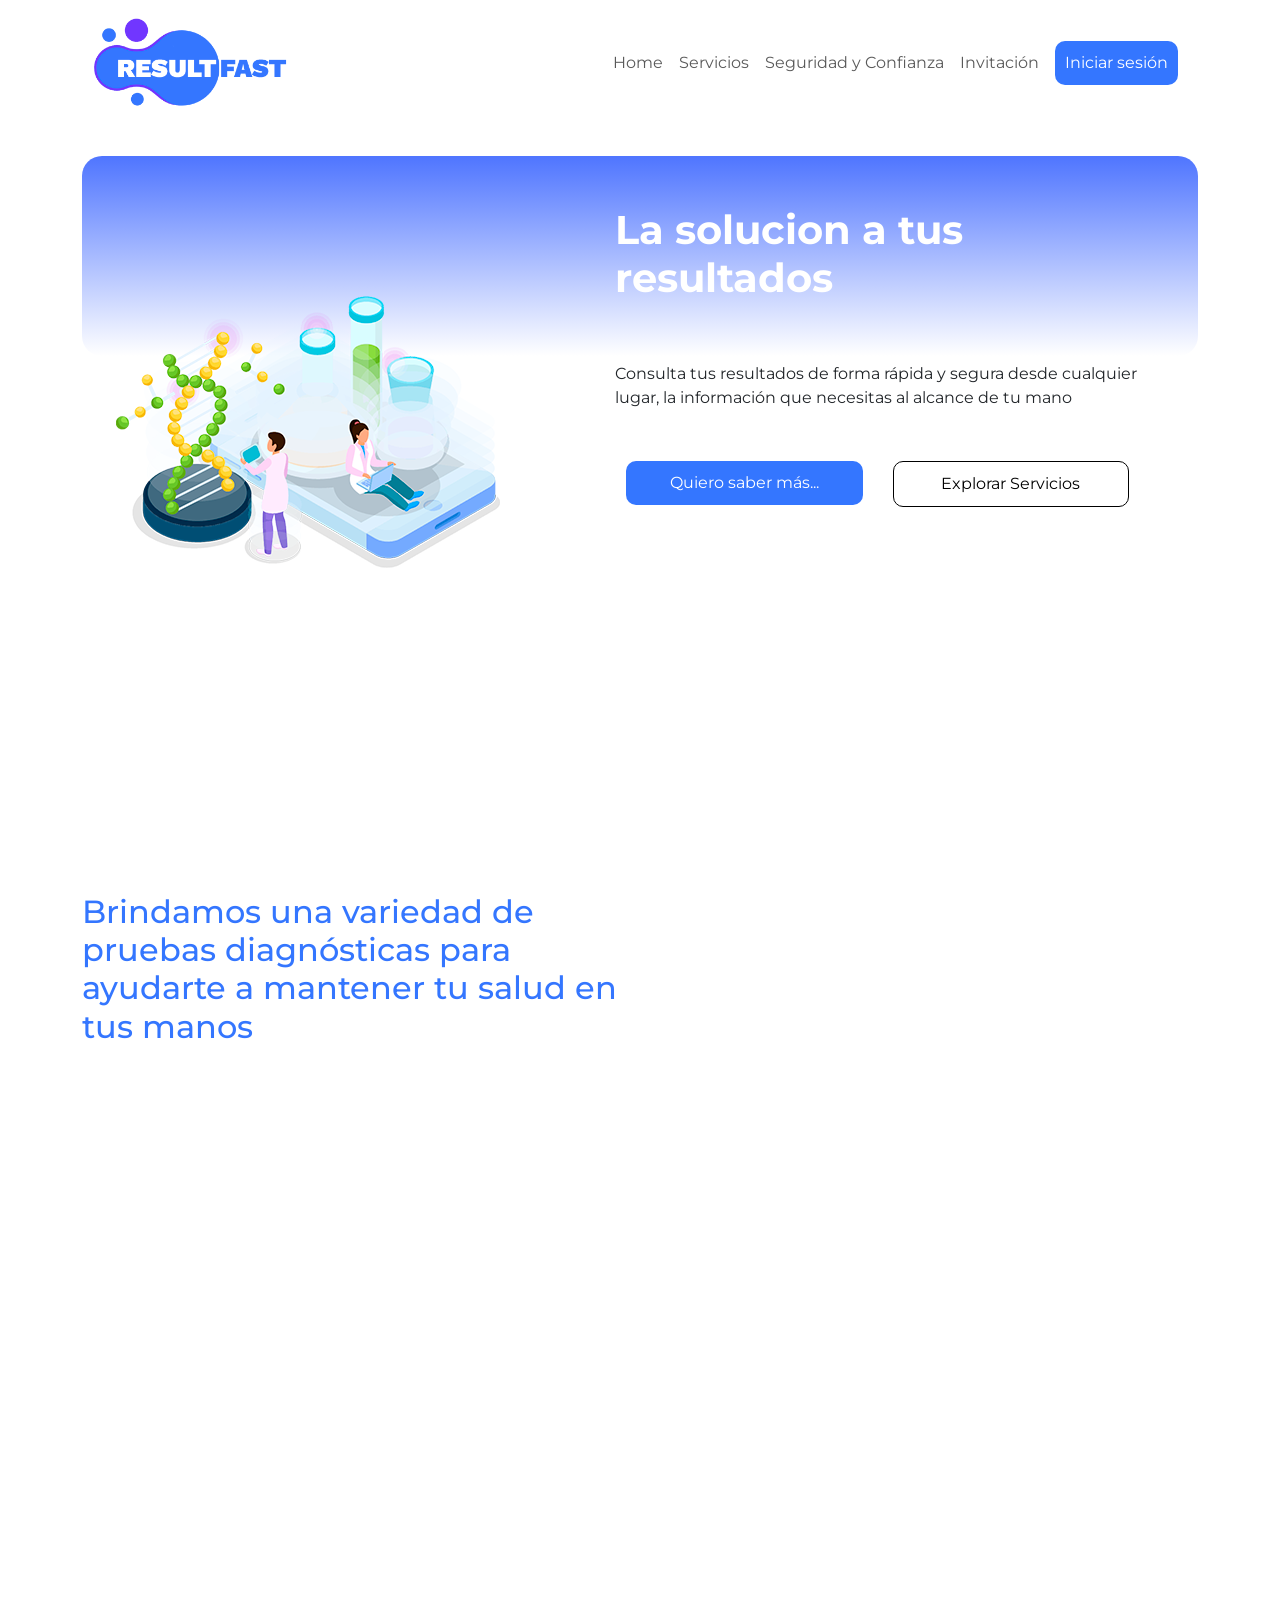
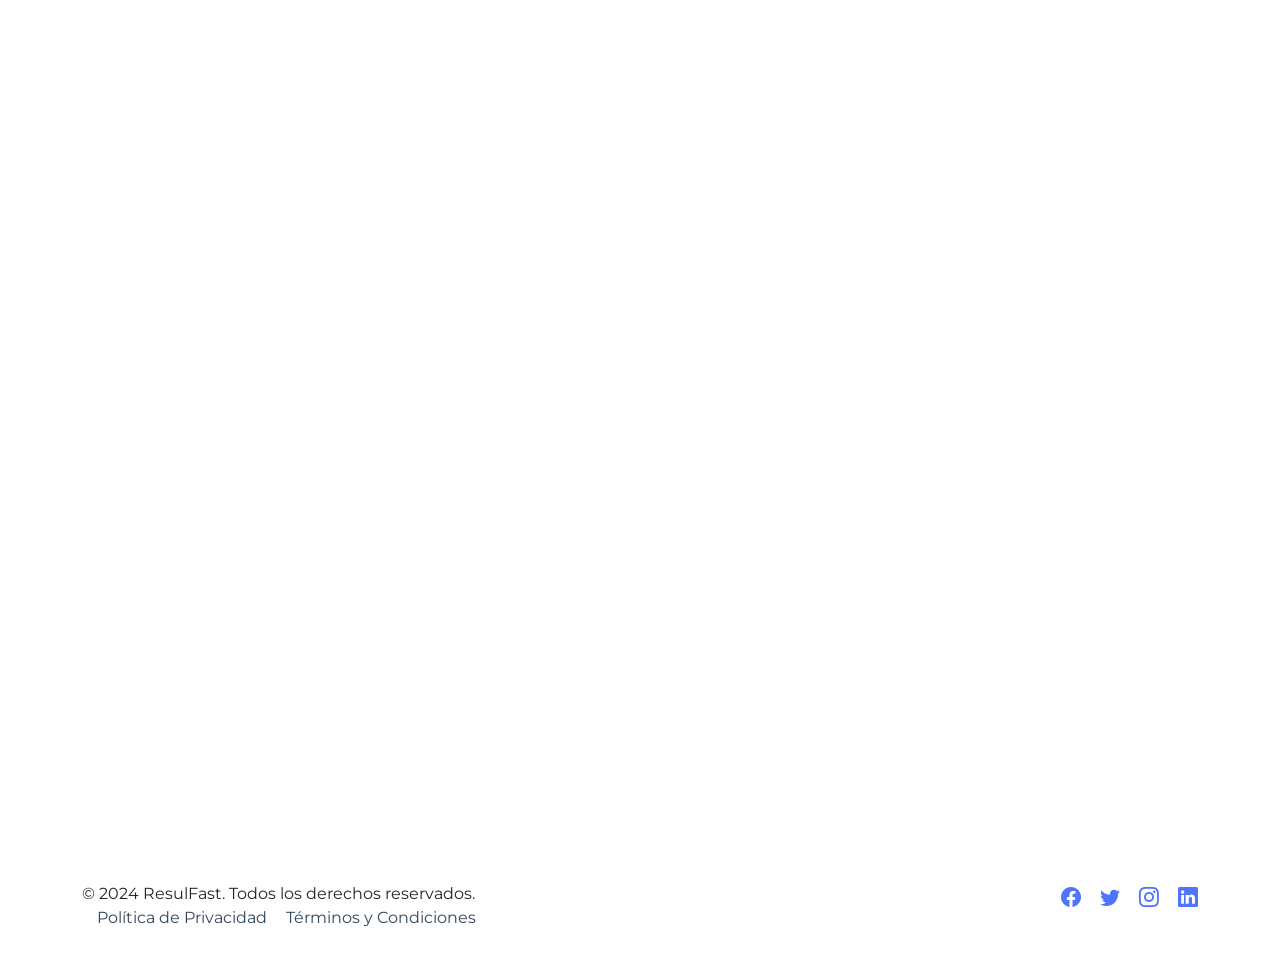
<file: index.html>
<!DOCTYPE html>
<html lang="es">
<head>
    <meta charset="UTF-8">
    <meta name="viewport" content="width=device-width, initial-scale=1.0">
    <title>Bienvenidos</title>
    <!-- conexion a bootstrap -->
    <link href="https://cdn.jsdelivr.net/npm/bootstrap@5.3.3/dist/css/bootstrap.min.css" rel="stylesheet" integrity="sha384-QWTKZyjpPEjISv5WaRU9OFeRpok6YctnYmDr5pNlyT2bRjXh0JMhjY6hW+ALEwIH" crossorigin="anonymous">


    <!-- Favicons -->
  <link href="assets/img/resultado.png" rel="icon">
  <link href="assets/img/resultado.png" rel="apple-touch-icon">
    <!-- Conexión a boostrap icons -->
    <link rel="stylesheet" href="https://cdn.jsdelivr.net/npm/bootstrap-icons@1.10.5/font/bootstrap-icons.css">

    
    <!-- Data AOS CSS -->
    <link href="https://unpkg.com/aos@2.3.1/dist/aos.css" rel="stylesheet">


    <!-- conexion a los estilos propios -->
    <link rel="stylesheet" href="assets2/style/main.css">

</head>
<body>
    <header>
      <div class="container">
        <nav class="navbar navbar-expand-lg">
          <div class="container-fluid">
            <a class="navbar-brand" href="#"><img src="assets2/img/logo.png" alt="Logo" data-aos="fade-down" data-aos-duration="1000"></a>
            <button class="navbar-toggler" type="button" data-bs-toggle="collapse" data-bs-target="#navbarNav" aria-controls="navbarNav" aria-expanded="false" aria-label="Toggle navigation" data-aos="fade-down" data-aos-duration="1000">
              <span class="navbar-toggler-icon"></span>
            </button>
            <div class="collapse navbar-collapse " id="navbarNav" data-aos="fade-down" data-aos-duration="1000">
              <ul class="navbar-nav">
                <li class="nav-item">
                  <a class="nav-link" href="#hero">Home</a>
                </li>
                <li class="nav-item">
                  <a class="nav-link" href="#contenido1">Servicios</a>
                </li>
                <li class="nav-item">
                  <a class="nav-link" href="#contenido2">Seguridad y Confianza</a>
                </li>
                <li class="nav-item">
                  <a class="nav-link" href="#contenido3">Invitación</a>
                </li>
                <li class="nav-item">
                  <a class="nav-link seguir" href="Login.html" data-aos="fade-down" data-aos-duration="1000"><button>Iniciar sesión</button></a>
                </li>
              </ul>
            </div>
          </div>
        </nav>
      </div>
        

          <div id="hero">
            <div class="container">
                <div class="fondo">
                    <div class="row">
                        <article class="col-lg-5 col-md-5 col-sm-12 elementos">
                            <div class="imagen_hero" data-aos="fade-up" data-aos-duration="1000">
                                <img src="assets2/img/hero.png" alt="Imagen hero">
                            </div>
                        </article>
        
                        <article class="col-lg-7 col-md-7 col-sm-12 info " >
                            <h1 data-aos="fade-up" data-aos-duration="1500">La solucion a tus resultados</h1>
                            <p data-aos="fade-up" data-aos-duration="1700">Consulta tus resultados de forma rápida y segura desde cualquier lugar, la información que necesitas al alcance de tu mano</p>
        
                            <div class="d-flex" data-aos="fade-up" data-aos-duration="2000">
                              <div class="btn seguir me-2">
                                  <a href="#contenido1"><button>Quiero saber más...</button></a>
                              </div>
                              <div class="btn algo" data-aos="fade-up" data-aos-duration="2000" data-aos-delay="500">
                                  <a href="#contenido1"><button>Explorar Servicios</button></a>
                              </div>
                          </div>
                          
                        </article>
                    </div>
                </div>
            </div>
          </div>
        </div>
    </header>

    <main>
      <section id="contenido1">
        <div class="container">
          <div class="row">
            <article class="col-lg-6 col-md-6">
              <h2 data-aos="fade-up" data-aos-duration="1000" data-aos-delay="0" class="font-blue">Brindamos una variedad de pruebas diagnósticas para ayudarte a mantener tu salud en tus manos</h2>
            </article>
            <article class="col-lg-6 col-md-6 col-sm-12">
              <div class="row">
                <article class="col-lg-6 col-md-12">
                  <div class="card tarjeta">
                    <i class="bi bi-file-earmark-text" data-aos="fade-up" data-aos-duration="1000" data-aos-delay="500"></i>

                    <div class="card-body">
                      <h5 class="card-title" data-aos="fade-up" data-aos-duration="1000" data-aos-delay="550"> Consulta de Resultados </h5>
                      <p class="card-text" data-aos="fade-up" data-aos-duration="1000" data-aos-delay="600">Acceso continuo a resultados de pruebas y análisis realizados.</p>
                    </div>
                  </div>
                </article>
                <article class="col-lg-6 col-md-12">
                  <div class="card tarjeta">
                    <i class="bi bi-download" data-aos="fade-up" data-aos-duration="1000" data-aos-delay="500"></i>

                    <div class="card-body">
                      <h5 class="card-title"data-aos="fade-up" data-aos-duration="1000" data-aos-delay="650"> Descarga de Documentos </h5>
                      <p class="card-text"data-aos="fade-up" data-aos-duration="1000" data-aos-delay="700">Opción para descargar resultados en formatos como PDF o Excel.</p>
                    </div>
                  </div>
                </article>
              </div>

              <div class="row">
                <article class="col-lg-6 col-md-12">
                  <div class="card tarjeta">
                    <i class="bi bi-shield-lock" data-aos="fade-up" data-aos-duration="1000" data-aos-delay="500"></i>

                    <div class="card-body">
                      <h5 class="card-title"data-aos="fade-up" data-aos-duration="1000" data-aos-delay="750"> Seguridad y Privacidad </h5>
                      <p class="card-text"data-aos="fade-up" data-aos-duration="1000" data-aos-delay="800">Cumplimos con estándares de seguridad de datos, protegiendo tu información y asegurando su confidencialidad.</p>
                    </div>
                  </div>
                </article>
                <article class="col-lg-6 col-md-12">
                  <div class="card tarjeta">
                    <i class="bi bi-search" data-aos="fade-up" data-aos-duration="1000" data-aos-delay="500"></i>

                    <div class="card-body">
                      <h5 class="card-title"data-aos="fade-up" data-aos-duration="1000" data-aos-delay="850"> Sistema de Búsqueda </h5>
                      <p class="card-text"data-aos="fade-up" data-aos-duration="1000" data-aos-delay="900">Se puede buscar rápidamente información la orden especifica, por numero de prueba y fecha, rango de fechas</p>
                    </div>
                  </div>
                </article>
              </div>
            </div>
          </div>
        </div>
      </section>

      <section id="contenido2">
        <div class="container">
            <div class="row">
                <div class="col-lg-6 col-md-6">
                  <div class="fondoCircular" data-aos="fade-up" data-aos-duration="1000" data-aos-delay="0">
                    <div class="imagen2">
                        <img src="assets2/img/Lifesavers - Videocall.png" alt="interoperatividad">
                    </div>
                    <div class="elemento2 icono" data-aos="zoom-in" data-aos-duration="1000" data-aos-delay="400">
                        <i class="bi bi-speedometer"></i>
                    </div>
                    <div class="elemento3 icono" data-aos="zoom-in" data-aos-duration="1000" data-aos-delay="500">
                        <i class="bi bi-arrow-left-right"></i>
                    </div>
                    <div class="elemento4 icono" data-aos="zoom-in" data-aos-duration="1000" data-aos-delay="600">
                        <i class="bi bi-gear"></i>
                    </div>
                    <div class="elemento5 icono" data-aos="zoom-in" data-aos-duration="1000" data-aos-delay="700">
                        <i class="bi bi-check-circle"></i>
                    </div>
                </div>
                
                </div>
                <div class="col-lg-6 col-md-6">
                    <h2 data-aos="zoom-fade-up" data-aos-duration="1000" data-aos-delay="300">Interfaz Segura y Amigable</h2>
                    <p data-aos="zoom-fade-up" data-aos-duration="1000" data-aos-delay="500">Accede a tus resultados de manera sencilla y con total confianza, garantizando siempre que se cumplan los más altos estándares de seguridad. Nuestro compromiso es brindarte una experiencia segura y confiable, donde puedas consultar tus datos sin preocupaciones, sabiendo que cada información está protegida con las mejores prácticas de seguridad disponibles.</p>
                </div>
            </div>
        </div>
    </section>

    <section id="contenido3">
      <div class="container" data-aos="fade-up" data-aos-duration="1000" data-aos-delay="0">
        <h2 data-aos="fade-up" data-aos-duration="1000" data-aos-delay="200"> ¡No dejes pasar esta oportunidad y únete a nuestra red! </h2>
        <div class="btn seguir me-2" data-aos="fade-up" data-aos-duration="1000" data-aos-delay="300">
          <a href="Login.html"><button>Inicia Sesión</button></a>
        </div>
      </div>

    </section>
    </main>

    <footer>
      <div class="container">
        <div class="row">
            <div class="col-md-6">
                <p>&copy; 2024 ResulFast. Todos los derechos reservados.</p>
                <ul class="footer-links">
                    <li><a href="#">Política de Privacidad</a></li>
                    <li><a href="#">Términos y Condiciones</a></li>
                </ul>
            </div>
            <div class="col-md-6 text-end">
                <ul class="social-icons">
                    <li><a href="#"><i class="bi bi-facebook"></i></a></li>
                    <li><a href="#"><i class="bi bi-twitter"></i></a></li>
                    <li><a href="#"><i class="bi bi-instagram"></i></a></li>
                    <li><a href="#"><i class="bi bi-linkedin"></i></a></li>
                </ul>
            </div>
        </div>
      </div>
    </footer>

    <!-- Conexión a Aos Animate-->
    <script src="https://unpkg.com/aos@2.3.1/dist/aos.js"></script>
    <!-- Conexion a js de bootstrap -->
    <script src="https://cdn.jsdelivr.net/npm/bootstrap@5.3.3/dist/js/bootstrap.bundle.min.js" integrity="sha384-YvpcrYf0tY3lHB60NNkmXc5s9fDVZLESaAA55NDzOxhy9GkcIdslK1eN7N6jIeHz" crossorigin="anonymous"></script>

    <script>
      AOS.init();
    </script>

</body>
</html>
</file>
<file: assets2/style/main.css>
/* Importar fuentes */
@import url('https://fonts.googleapis.com/css2?family=Montserrat:ital,wght@0,100..900;1,100..900&display=swap');

/* Variables */
:root{
    --bg: #DEE5D4;
    --blanco: #ffffff;
    --negro: #000000;
    --azuOs: #8EACCD;
    --azuCl: #D2E0FB;
}


*{
    font-family: "Montserrat", sans-serif;
}



/*--------------------------------------------------------------
# Estilos index
--------------------------------------------------------------*/
.navbar-collapse{
    display: flex;
    justify-content: end;
    
}
nav.navbar ul li a{
    position: relative;
}
nav .navbar-nav {
    align-items: center;
}
#hero{
    margin-top: 30px;
}

#hero h1{
    font-weight: 700;
}
#hero .fondo{
    height: 200px;
    width: 100%;
    background: linear-gradient(to bottom, #4F75FF, #ffffff);
    border-radius: 20px;
    position: relative;
}

#hero .row{
    z-index: 2;
    position: relative;
    height: 100%;
    display: flex; 
    flex-wrap: wrap;
}
#hero .fondo::before{
    content: "";
    position: absolute;
    z-index: 1;
}
#hero .row .imagen_hero {
    display: flex;
    justify-content: center; 
    margin-top: 40px; 
}

#hero .row .elementos{
    padding: 50px 70px;
}
#hero .row .info{
    padding: 50px 70px;
}

#hero .row .info h1{
    margin-bottom: 60px;
    color: #fff;
}

.imagen_hero img{
    width: 400px;
}

.font-blue{
    color: #3476ff;
}
#hero .row .info p{
    margin-bottom: 40px;
}
#hero .row .info .btn{
    padding: 10px;
    border-radius: 20px;
}
#hero .btn {
    flex: 1;
}
.navbar-brand img{
    height: 100px;
}

.seguir button {
    background-color: #3476ff;
    color: white;
    padding: 10px; 
    border: none;
    cursor: pointer;
    border-radius: 10px;
}

#hero .algo button {
    background-color: white;
    color: black;
    padding: 10px; 
    border: 1px solid black; 
    cursor: pointer;
    border-radius: 10px;
}

#hero .btn button {
    width: 100%; 
}

#hero .row{
    position: relative;
}

/* Estilos main */

main{
    margin-top: 300px;
}
#contenido1 {
    padding: 100px  0;
}
#contenido1 h2{
    padding-top: 25%;
}

#contenido1 .tarjeta{
    margin: 25px 0;
    border: none;
}

#contenido1 .tarjeta i{
    font-size: 30px;
    color: #fff;
}
#contenido1 .tarjeta i::before{
    background-color: #3476ff;
    border-radius: 50px;
    padding: 20px;
    margin: 12px 0 0px 16px;
}

#contenido2 {
    padding: 80px 0;
}

#contenido2 .fondoCircular {
    height: 350px;
    width: 350px;
    background: linear-gradient(to bottom, #3476ff, #ffffff);
    border-radius: 50%;
    position: relative;
    display: flex; /* Para centrar la imagen */
    justify-content: center;
    align-items: center;
}

#contenido2 .imagen2 {
    position: absolute;
    right: 92px;
    top: 19px;
    z-index: 2;
    max-height: 80%;
    max-width: 80%;
}

#contenido2 .icono{
    position: absolute; 
    z-index: 3; 
    font-size: 40px; 
    color: #fff;
}
#contenido2 .icono:hover{
    transform: scale(1.1);
}
#contenido2 i::before{
    padding: 6px;
    background: #3476ff;
    border-radius: 50%;
}


#contenido2 .elemento2 {
    top: 9%;
    left: 5%;
}

#contenido2 .elemento3 {
    top: 9%;
    right: 6%;

}

#contenido2 .elemento4 {
    top: -5%;
    left: 27%;

}

#contenido2 .elemento5 {
    top: -5%;
    right: 27%;
}
#contenido2 h2{
    padding-top: 12%;
    margin-bottom: 6%;
    font-weight: 500;
}

#contenido3{
    margin: 100px 0;
}

#contenido3 .container{
    background: linear-gradient(to bottom, #4F75FF, rgba(200, 218, 240, 0.682), #ffffff,  #4F75FF);

    text-align: center;
    padding: 80px;
    border-radius: 20px;
}
#container3 h2{
    font-weight: 600;
}

footer {
    padding: 20px 20px; 
    margin-top: 40px; 
}

footer p {
    margin: 0; 
}

footer .footer-links {
    list-style: none; 
    padding: 0; 
}

footer .footer-links li {
    display: inline; 
    margin-left: 15px; 
}

footer .footer-links a {
    text-decoration: none; 
    color: #32465c; 
    transition: color 0.3s; 
}

footer .footer-links a:hover {
    color: #8EACCD; 
}

footer .social-icons {
    list-style: none; 
    padding: 0; 
}

footer .social-icons li {
    display: inline; 
    margin-left: 15px; 
}

footer .social-icons a {
    text-decoration: none; 
    color: #333; 
    font-size: 20px; 
    transition: color 0.3s; 
}

footer.social-icons a:hover {
    color: #32465c; 
}


/*--------------------------------------------------------------
# Estilos dashboard usuario
--------------------------------------------------------------*/


:root{
    --color-tex: #264653; /* Color texto titulos y subtitulos */
    --color-acentos: #2A9D8F;  /* Color acentos hover y bases */
    --bg-color: #ffffff; /* Color de fondo  */
  
  
}

html{
    box-sizing: border-box;
}
#wrapper {
    display: flex;
    width: 100%;
}
  
#sidebar {
    width: 300px;
    height: 100vh;
    z-index: 996;
    transition: all 0.3s;
    box-shadow: 0px 0px 20px rgba(1, 41, 112, 0.1);
    background-color: #fff;;
}
  
#sidebar.collapsed {
    width: 0;
    overflow: hidden;
    
}
  
  #page-content-wrapper {
    flex-grow: 1;
  }
  
  .view {
    display: none;
  }
  
  .view.active {
    display: block;
  }
  
  .table {
    width: 100%;
  }





  #main {
    margin-top: 60px; /* Margen superior */
    padding: 20px 30px; /* Padding interno */
    transition: all 0.3s; /* Transiciones suaves */
  }
  

  .main thead tr th {
    color: var(--color-acentos); /* Color de los encabezados de la tabla */
  }
 
  .main tbody {
    cursor: pointer; /* Cambia el cursor al pasar sobre las filas de la tabla */
  }
  .main #pagination {
    margin: 18px auto; /* Margen para centrar la paginación */
  }
  .main #pagination span {
    color: #264653d0; /* Color del texto de la paginación */
    font-weight: 400; /* Peso de la fuente */
  }
  .main #prevButton {
    border: none; /* Sin borde */
    background: none; /* Sin fondo */
    cursor: pointer; /* Cambia el cursor a puntero */
  }
  .main #prevButton i {
    font-size: 25px; /* Tamaño del icono */
    color: #264653; /* Color del icono */
    font-weight: 600; /* Peso del texto del icono */
  }
  .main #nextButton {
    border: none; /* Sin borde */
    background: none; /* Sin fondo */
    cursor: pointer; /* Cambia el cursor a puntero */
  }
  .main #nextButton i {
    font-size: 25px; /* Tamaño del icono */
    color: #264653; /* Color del icono */
    font-weight: 600; /* Peso del texto del icono */
  }
  
.social-icons a i{
    color: #4F75FF;
}
</file>
